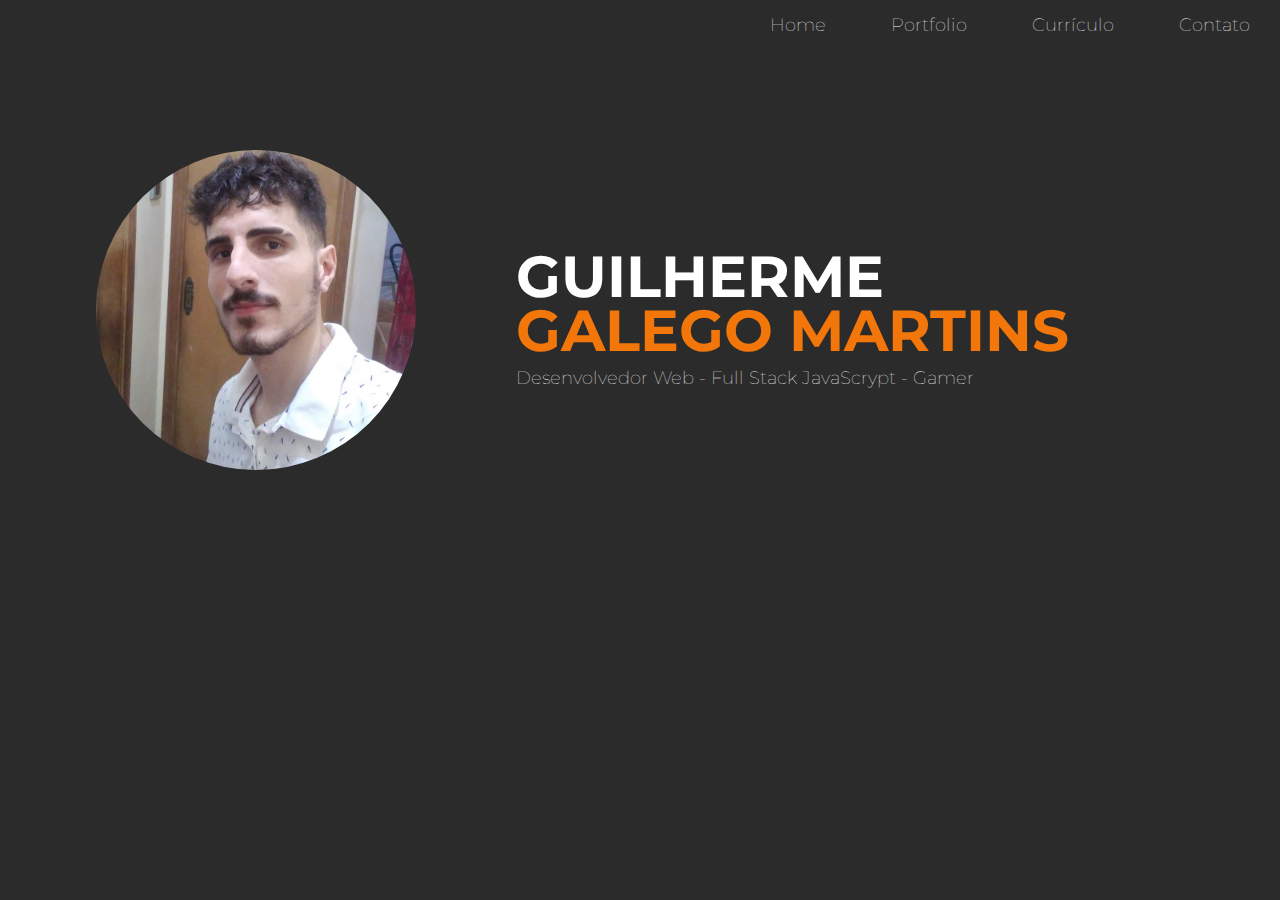
<file: index.html>
<!DOCTYPE html>

<html lang="pt-br">

<head>
	<title>Guilherme Galego Martins - Portfolio Online</title>

	<meta charset="utf-8">
	<meta name="viewport" content="width=device-width, initial-scale=1.0">
	<link rel="stylesheet" href="css/styles.css">
	<link href="https://fonts.googleapis.com/css2?family=Montserrat:wght@100;400&display=swap" rel="stylesheet">
	<script type="text/javascript" src=" js/scripts.js"></script>

</head>


<body>

	<div id="navigation" class="navigation">

		<ul>
			<li> <a href="index.html"> Home </a> </li>
			<li> <a href="portfolio.html"> Portfolio </a> </li>
			<li> <a href="curriculo.html"> Currículo </a> </li>
			<li> <a href="contato.html"> Contato </a> </li>
			<li id="threeline-icon" class="threeline-icon" onclick="openNav()">&#9776;</li>
		</ul>

	</div>

	<div class="capa">

		<div class="profile-pic">
			<img src="img/gui-profile.jpg" alt="Foto de Guilherme">
		</div>

		<div class="profile-title">
			<h1>Guilherme <span> Galego Martins </span> </h1>
			<h2>Desenvolvedor Web - Full Stack JavaScrypt - Gamer</h2>
		</div>

	</div>




</body>

</html>
</file>
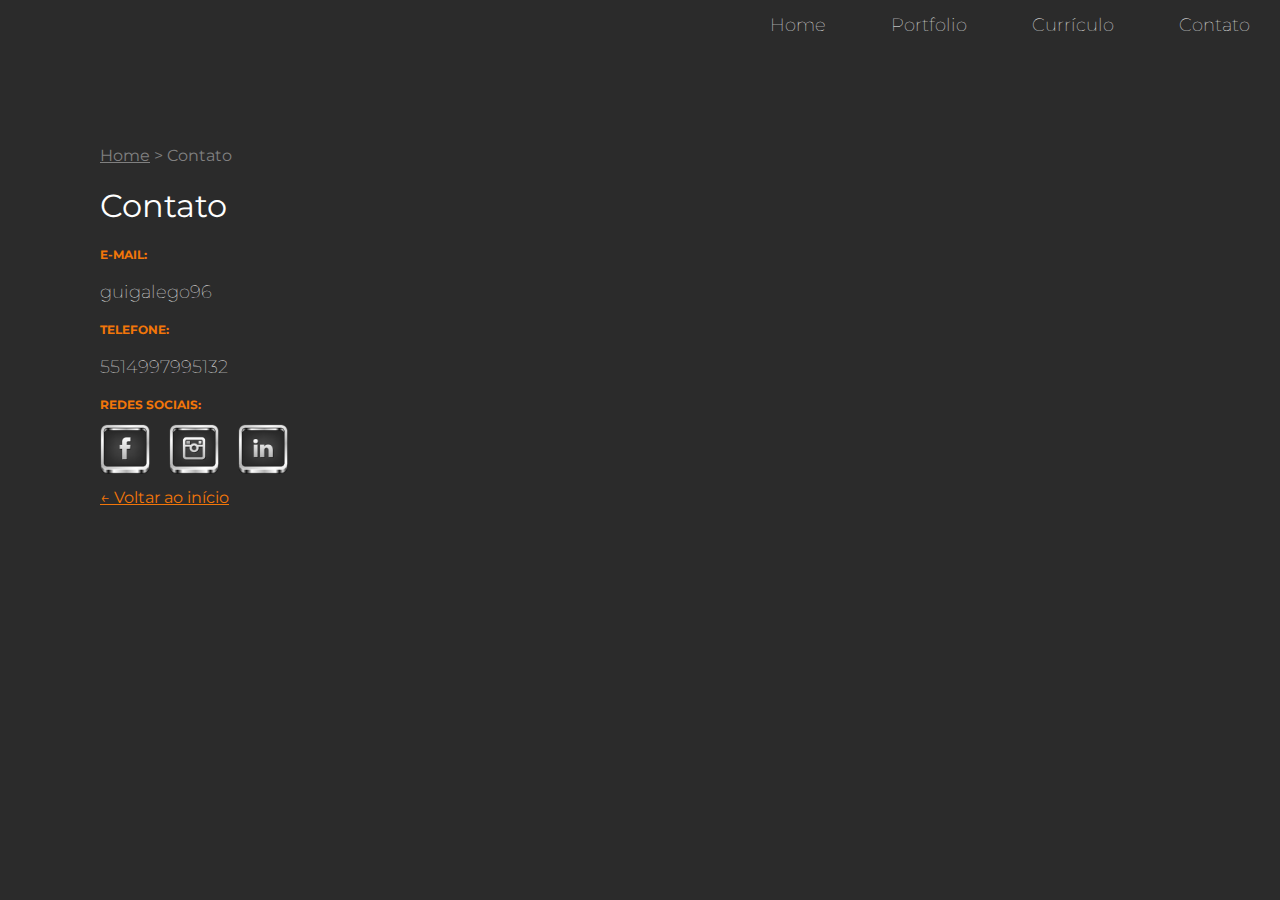
<file: contato.html>
<!DOCTYPE html>

<html lang="pt-br">

<head>
	<title>Contato - Guilherme Galego Martins</title>

	<meta charset="utf-8">
	<link rel="stylesheet" href="css/styles.css">
	<link href="https://fonts.googleapis.com/css2?family=Montserrat:wght@100;400&display=swap" rel="stylesheet">
	<script type="text/javascript" src=" js/scripts.js"></script>

</head>


<body>

	<div id="navigation" class="navigation">

		<ul>
			<li> <a href="index.html"> Home </a> </li>
			<li> <a href="portfolio.html"> Portfolio </a> </li>
			<li> <a href="curriculo.html"> Currículo </a> </li>
			<li> <a href="contato.html"> Contato </a> </li>
			<li id="threeline-icon" class="threeline-icon" onclick="openNav()">&#9776;</li>
		</ul>

	</div>


	<div class="main">


		<ul class="caminho">
			<li> <a href="index.html"> Home </a> </li>
			<li>></li>
			<li>Contato</li>
		</ul>

		<h1>Contato</h1>


		<h3>E-mail:</h3>
		<p>guigalego96</p>

		<h3>Telefone:</h3>
		<p>5514997995132</p>

		<h3>Redes Sociais:</h3>

		<a href="https://www.facebook.com/guilherme.galegomartins/" target="_blank"><img class="social-img" src="img/facebook.png" alt="Link para o Facebook"></a>
		<a href="https://www.instagram.com/guigalego96/" target="_blank"><img class="social-img" src="img/instagram.png" alt="Link para o Instagram"></a>
		<a href="#" target="_blank"><img class="social-img" src="img/linkedin.png" alt="Link para o Linkedin"></a>
		<br>

		<a class="back-link" href="index.html">&larr; Voltar ao início<a>

	</div>



</body>

</html>
</file>
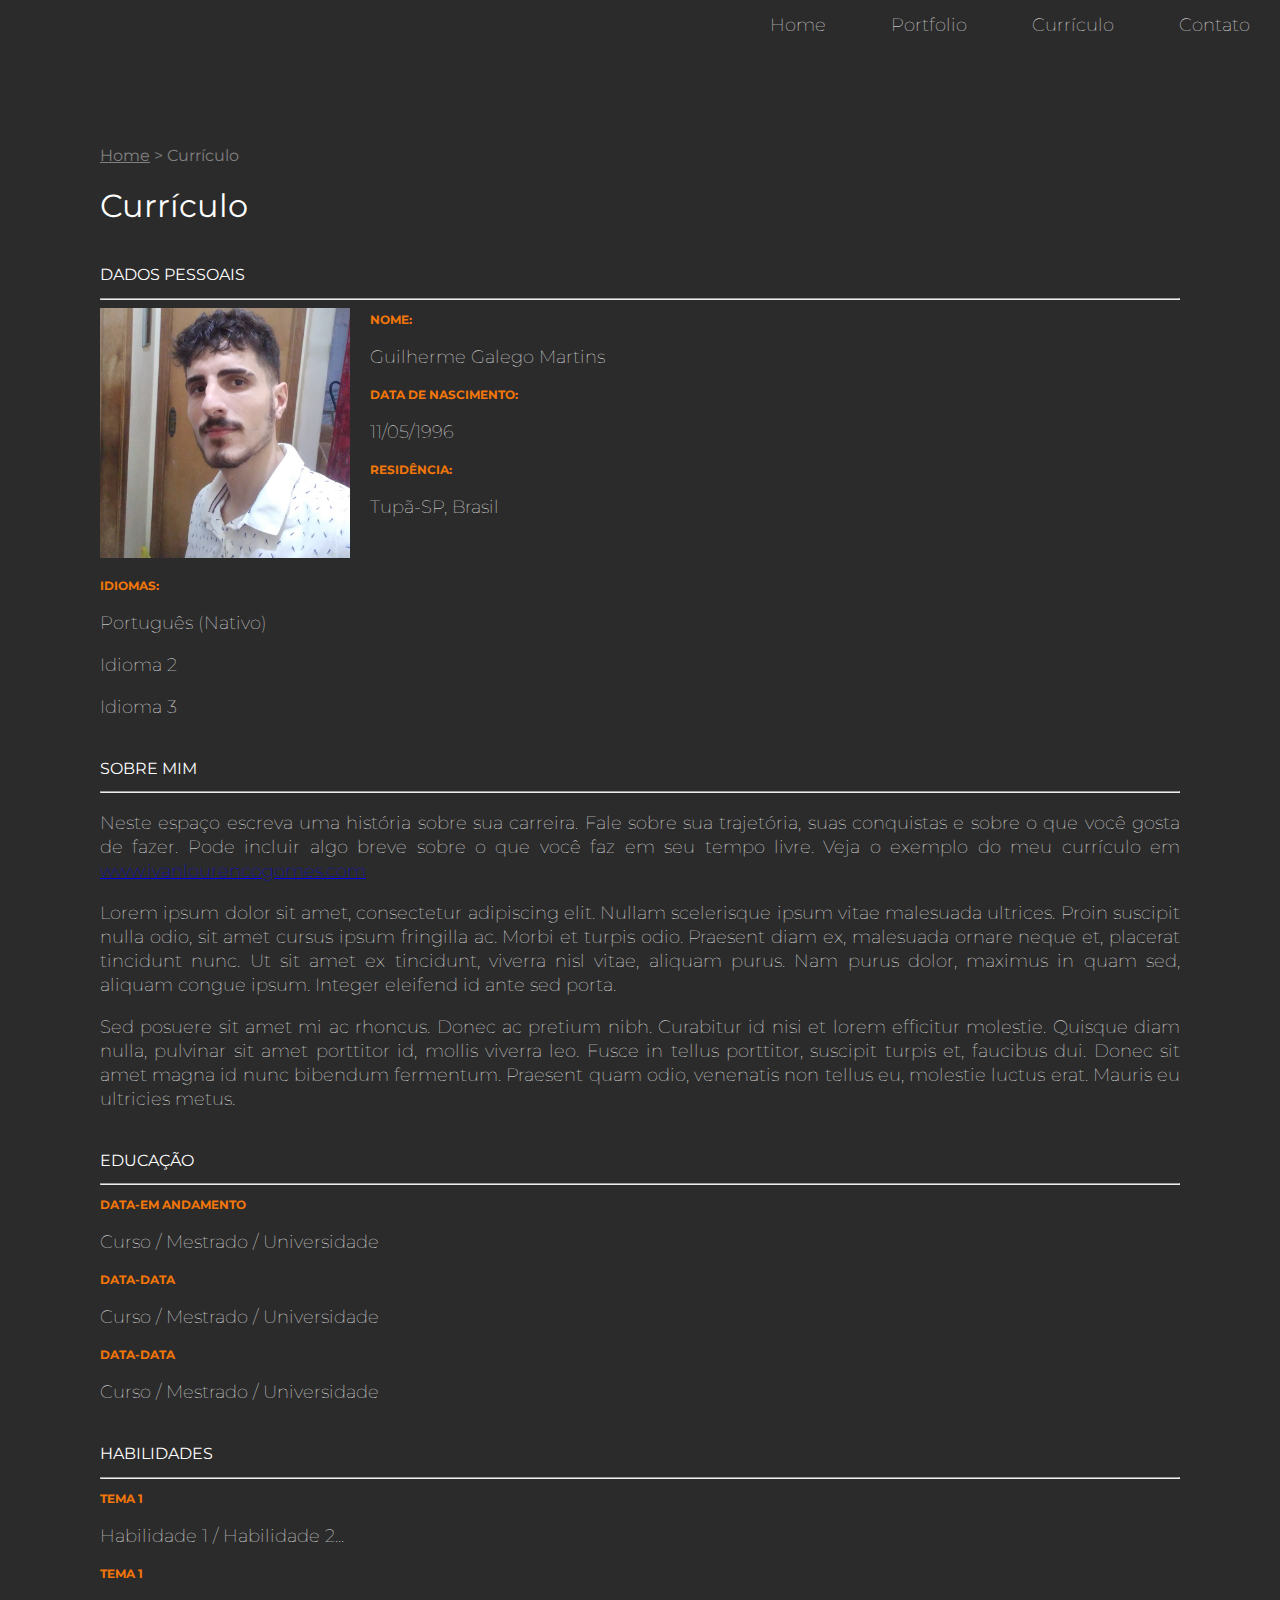
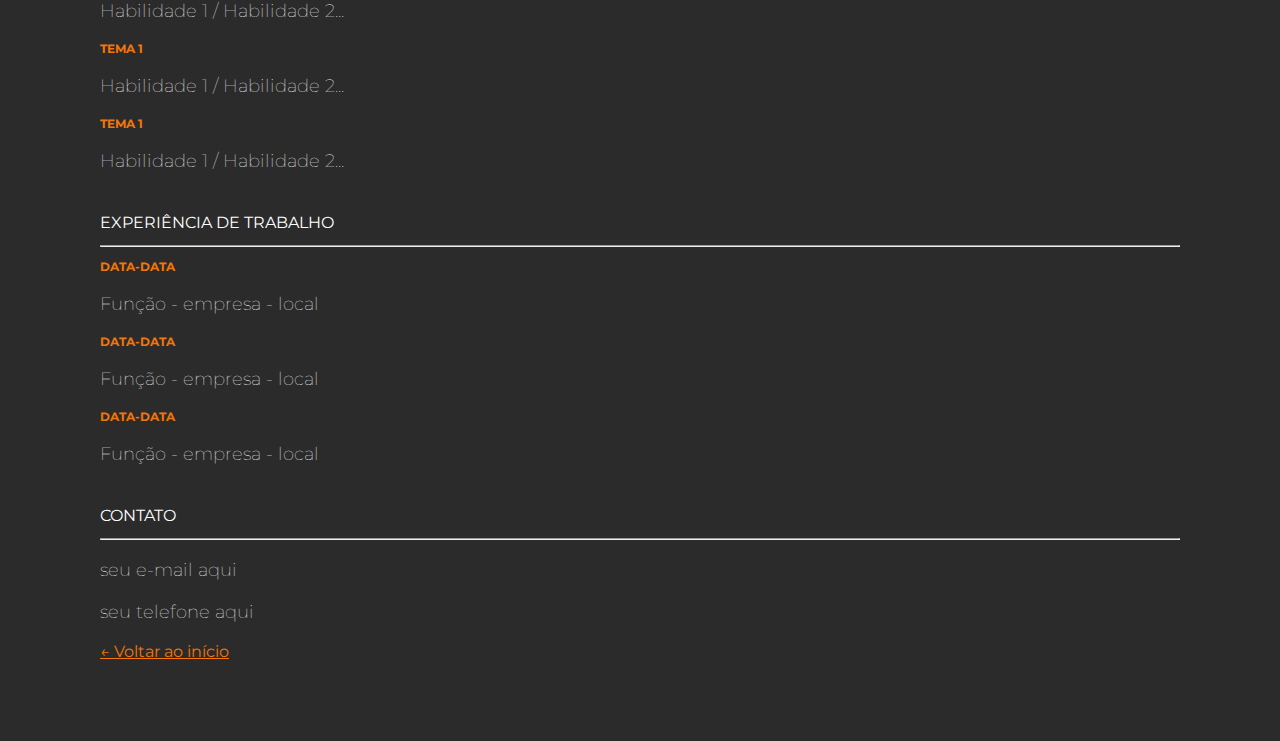
<file: curriculo.html>
<!DOCTYPE html>

<html lang="pt-br">

<head>
	<title>Currículo - Guilherme Galego Martins</title>

	<meta charset="utf-8">
	<link rel="stylesheet" href="css/styles.css">
	<link href="https://fonts.googleapis.com/css2?family=Montserrat:wght@100;400&display=swap" rel="stylesheet">
	<script type="text/javascript" src=" js/scripts.js"></script>

</head>


<body>

	<div id="navigation" class="navigation">

		<ul>
			<li> <a href="index.html"> Home </a> </li>
			<li> <a href="portfolio.html"> Portfolio </a> </li>
			<li> <a href="curriculo.html"> Currículo </a> </li>
			<li> <a href="contato.html"> Contato </a> </li>
			<li id="threeline-icon" class="threeline-icon" onclick="openNav()">&#9776;</li>
		</ul>

	</div>



	<div class="main">

		<ul class="caminho">
			<li> <a href="index.html"> Home </a> </li>
			<li>></li>
			<li>Currículo</li>
		</ul>

		<h1>Currículo</h1>


		<h2>Dados Pessoais</h2>
		<hr>
		<img class="curriculo-pic" src="img/gui-profile.jpg" alt="Foto de Guilherme">

		<h3>Nome:</h3>

		<p>Guilherme Galego Martins</p>

		<h3>Data de Nascimento:</h3>

		<p>11/05/1996</p>

		<h3>Residência:</h3>

		<p>Tupã-SP, Brasil</p>

		<h3 style="clear: left;">Idiomas:</h3>

		<p>Português (Nativo)</p>
		<p>Idioma 2</p>
		<p>Idioma 3</p>


		<h2>Sobre Mim</h2>
		<hr>

		<p>Neste espaço escreva uma história sobre sua carreira. Fale sobre sua trajetória, suas conquistas e sobre o que você gosta de fazer. Pode incluir algo breve sobre o que você faz em seu tempo livre. Veja o exemplo do meu currículo em <a href="http://www.ivanlourencogomes.com" target="_blank">www.ivanlourencogomes.com</a></p>

		<p>Lorem ipsum dolor sit amet, consectetur adipiscing elit. Nullam scelerisque ipsum vitae malesuada ultrices. Proin suscipit nulla odio, sit amet cursus ipsum fringilla ac. Morbi et turpis odio. Praesent diam ex, malesuada ornare neque et, placerat tincidunt nunc. Ut sit amet ex tincidunt, viverra nisl vitae, aliquam purus. Nam purus dolor, maximus in quam sed, aliquam congue ipsum. Integer eleifend id ante sed porta.</p>

		<p>Sed posuere sit amet mi ac rhoncus. Donec ac pretium nibh. Curabitur id nisi et lorem efficitur molestie. Quisque diam nulla, pulvinar sit amet porttitor id, mollis viverra leo. Fusce in tellus porttitor, suscipit turpis et, faucibus dui. Donec sit amet magna id nunc bibendum fermentum. Praesent quam odio, venenatis non tellus eu, molestie luctus erat. Mauris eu ultricies metus.</p>


		<h2>Educação</h2>
		<hr>

		<h3>data-Em andamento</h3>

		<p>Curso / Mestrado / Universidade</p>

		<h3>data-data</h3>

		<p>Curso / Mestrado / Universidade</p>

		<h3>data-data</h3>

		<p>Curso / Mestrado / Universidade</p>


		<h2>Habilidades</h2>
		<hr>

		<h3>Tema 1</h3>

		<p>Habilidade 1 / Habilidade 2...</p>

		<h3>Tema 1</h3>

		<p>Habilidade 1 / Habilidade 2...</p>

		<h3>Tema 1</h3>

		<p>Habilidade 1 / Habilidade 2...</p>

		<h3>Tema 1</h3>

		<p>Habilidade 1 / Habilidade 2...</p>


		<h2>Experiência de Trabalho</h2>
		<hr>

		<h3>data-data</h3>

		<p>Função - empresa - local</p>

		<h3>data-data</h3>

		<p>Função - empresa - local</p>

		<h3>data-data</h3>

		<p>Função - empresa - local</p>


		<h2>Contato</h2>
		<hr>

		<p>seu e-mail aqui</p>
		<p>seu telefone aqui</p>


		<a class="back-link" href="index.html">&larr; Voltar ao início<a>



	</div>



</body>

</html>
</file>
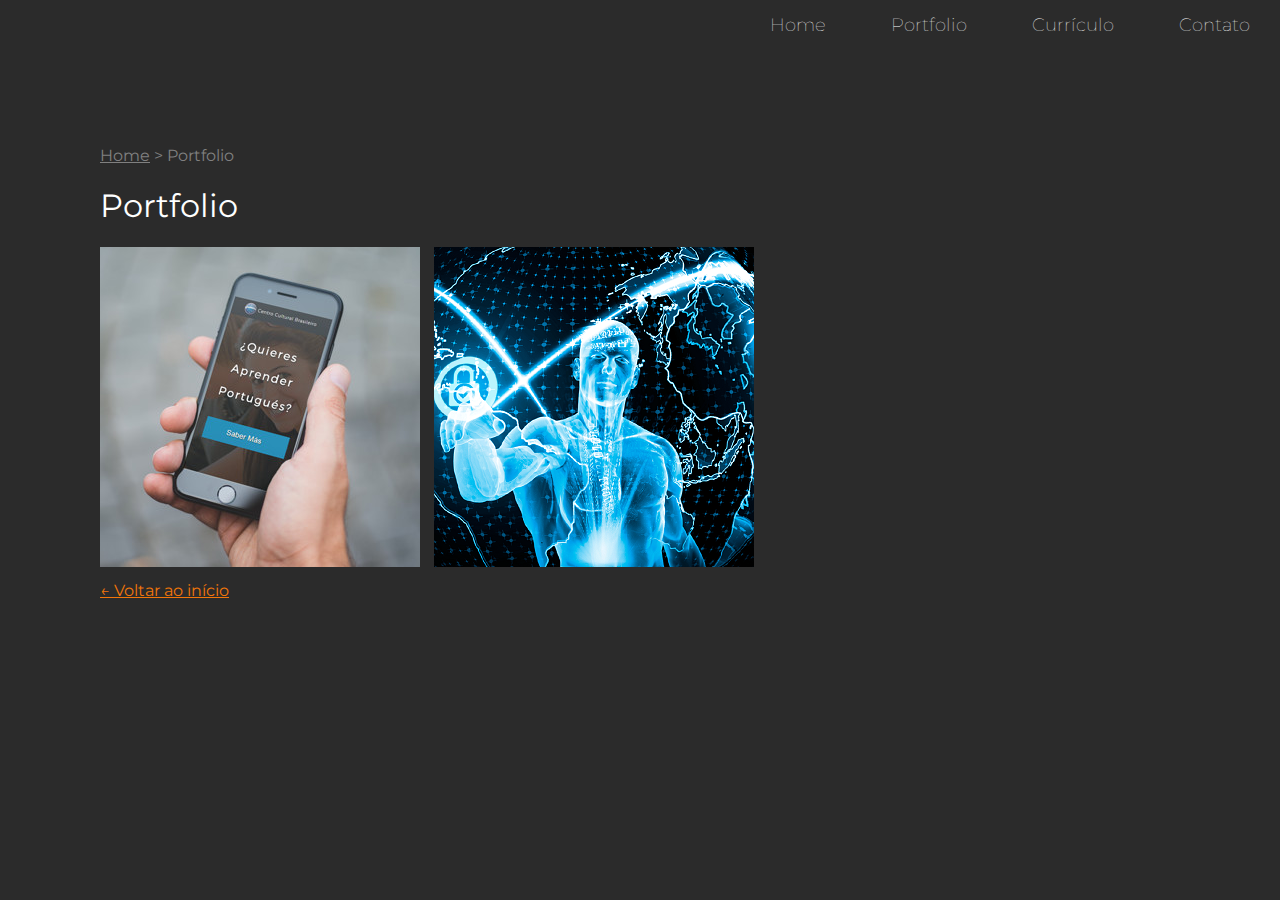
<file: portfolio.html>
<!DOCTYPE html>

<html lang="pt-br">

<head>
	<title>Portfolio - Guilherme Galego Martins</title>

	<meta charset="utf-8">
	<link rel="stylesheet" href="css/styles.css">
	<link href="https://fonts.googleapis.com/css2?family=Montserrat:wght@100;400&display=swap" rel="stylesheet">
	<script type="text/javascript" src=" js/scripts.js"></script>

</head>


<body>

	<div id="navigation" class="navigation">

		<ul>
			<li> <a href="index.html"> Home </a> </li>
			<li> <a href="portfolio.html"> Portfolio </a> </li>
			<li> <a href="curriculo.html"> Currículo </a> </li>
			<li> <a href="contato.html"> Contato </a> </li>
			<li id="threeline-icon" class="threeline-icon" onclick="openNav()">&#9776;</li>
		</ul>

	</div>



	<div class="main">


		<ul class="caminho">
			<li> <a href="index.html"> Home </a> </li>
			<li>></li>
			<li>Portfolio</li>
		</ul>

		<h1>Portfolio</h1>


		<div style="background-image: url('img/ccb.jpg');" class="miniatura">
			<a href="webdesign-ccb.html">
				<div class="blackbox">
					<div class="blackbox-text">
						<h1>Centro cultural brasileiro</h1>
						<h2>Web design</h2>
					</div>
				</div>
			</a>
		</div>



		<div style="background-image: url('img/psp1.png');" class="miniatura">
			<a href="webdesign-psp.html">
				<div class="blackbox">
					<div class="blackbox-text">
						<h1>Pacific Star</h1>
						<h2>Web design</h2>

					</div>
				</div>
			</a>
		</div>



		<br>

		<a class="back-link" href="index.html">&larr; Voltar ao início<a>

	</div>



</body>

</html>
</file>
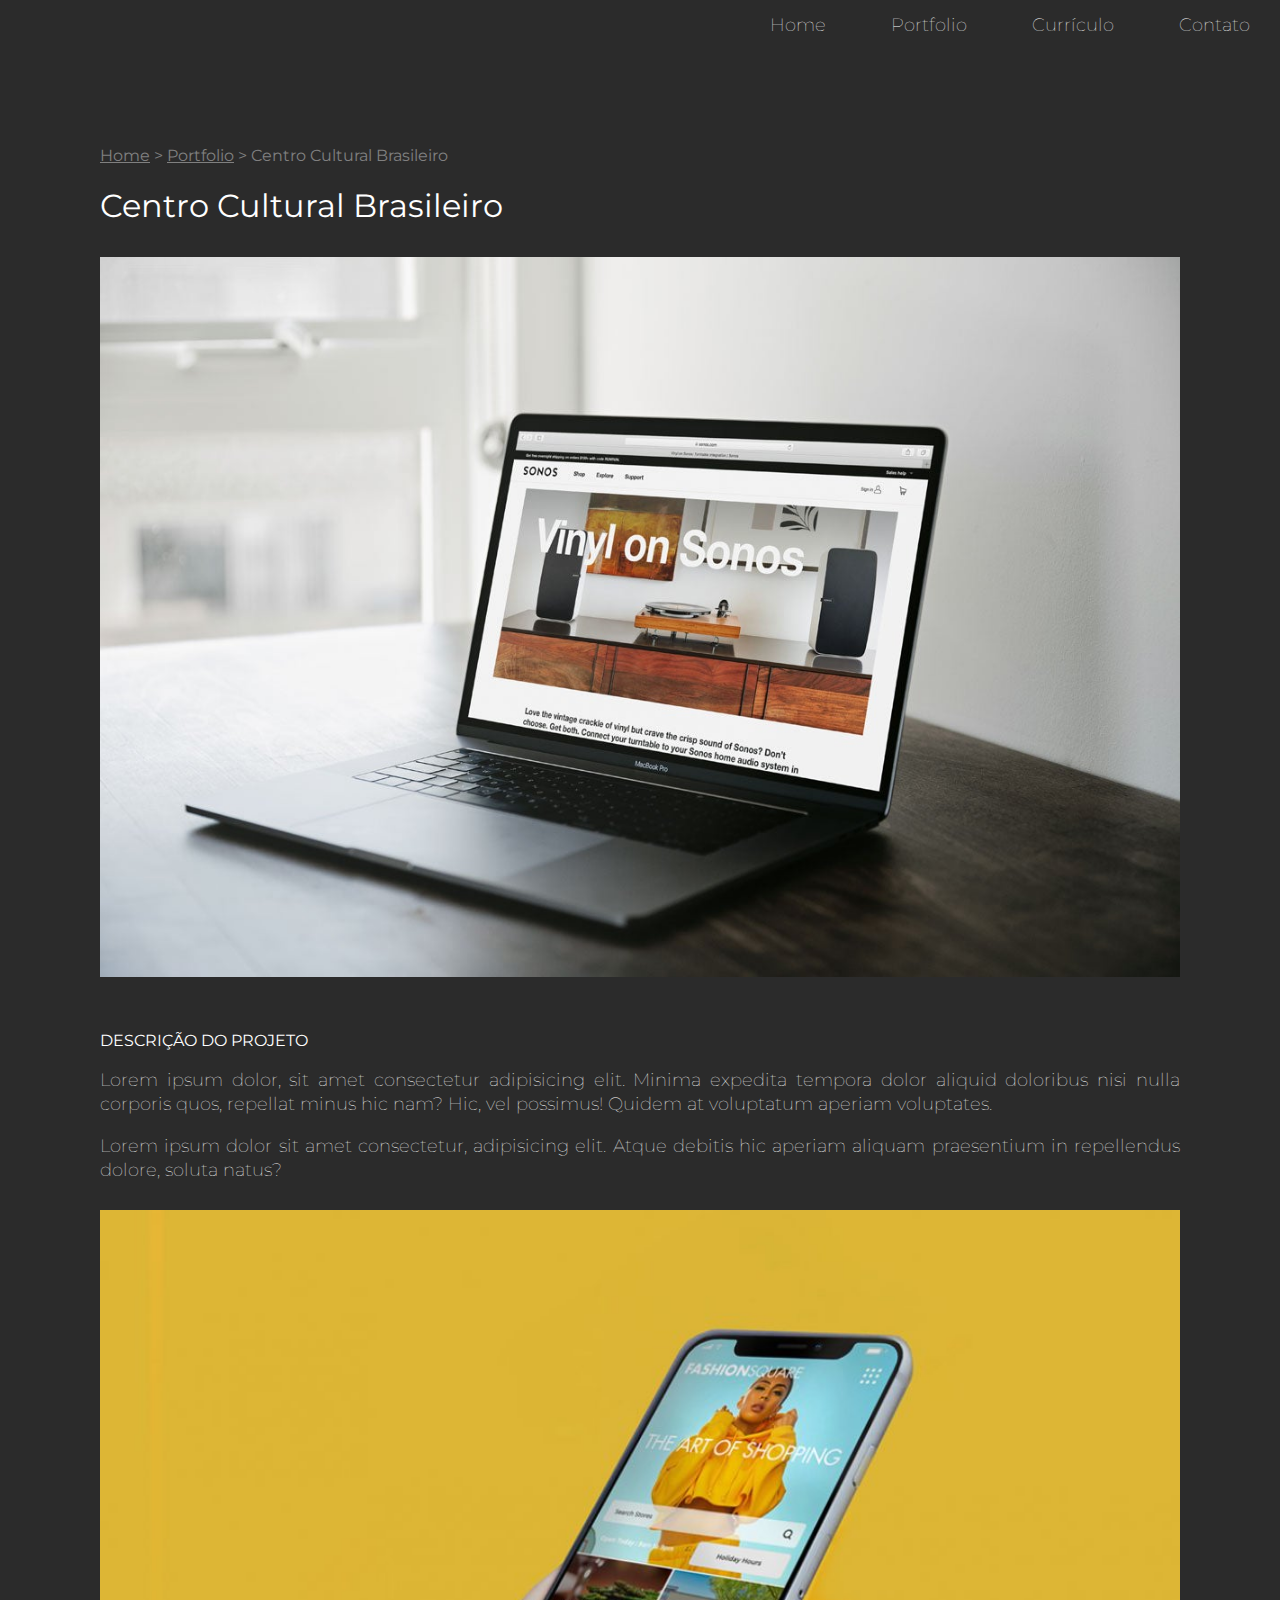
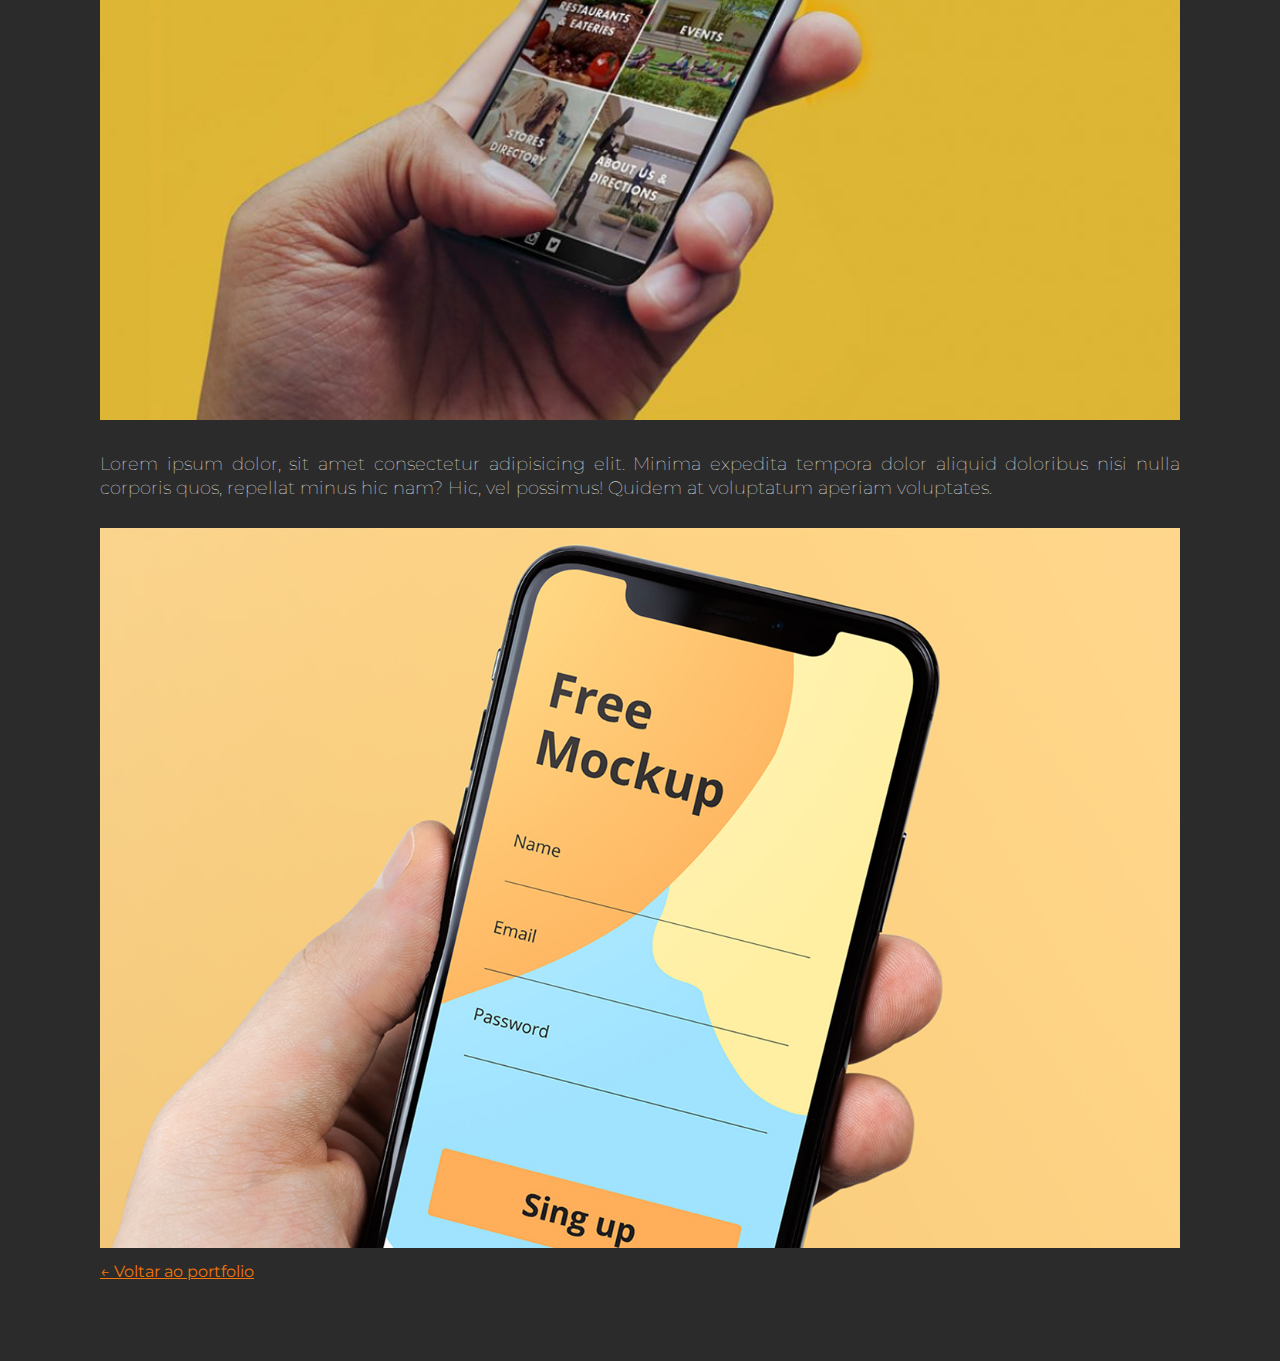
<file: webdesign-ccb.html>
<!DOCTYPE html>

<html lang="pt-br">

<head>
	<title>Trabalhos webdesign - Centro Cultural Brasileiro</title>

	<meta charset="utf-8">
	<link rel="stylesheet" href="css/styles.css">
	<link href="https://fonts.googleapis.com/css2?family=Montserrat:wght@100;400&display=swap" rel="stylesheet">
	<script type="text/javascript" src=" js/scripts.js"></script>


</head>


<body>

	<div id="navigation" class="navigation">

		<ul>
			<li> <a href="index.html"> Home </a> </li>
			<li> <a href="portfolio.html"> Portfolio </a> </li>
			<li> <a href="curriculo.html"> Currículo </a> </li>
			<li> <a href="contato.html"> Contato </a> </li>
			<li id="threeline-icon" class="threeline-icon" onclick="openNav()">&#9776;</li>
		</ul>

	</div>



	<div class="main">


		<ul class="caminho">
			<li> <a href="index.html"> Home </a> </li>
			<li>></li>
			<li> <a href="portfolio.html"> Portfolio </a> </li>
			<li>></li>
			<li>Centro Cultural Brasileiro</li>
		</ul>

		<h1>Centro Cultural Brasileiro</h1>

		<img class="fotos-trabalhos" src="img/trabalhos/ccb1.jpg" alt="Site CCB">

		<h2>Descrição do projeto</h2>

		<p> Lorem ipsum dolor, sit amet consectetur adipisicing elit. Minima expedita tempora dolor aliquid doloribus nisi nulla corporis quos, repellat minus hic nam? Hic, vel possimus! Quidem at voluptatum aperiam voluptates. </p>

		<p> Lorem ipsum dolor sit amet consectetur, adipisicing elit. Atque debitis hic aperiam aliquam praesentium in repellendus dolore, soluta natus? </p>

		<img class="fotos-trabalhos" src="img/trabalhos/ccb2.jpg" alt="Site CCB">

		<p> Lorem ipsum dolor, sit amet consectetur adipisicing elit. Minima expedita tempora dolor aliquid doloribus nisi nulla corporis quos, repellat minus hic nam? Hic, vel possimus! Quidem at voluptatum aperiam voluptates. </p>

		<img class="fotos-trabalhos" src="img/trabalhos/ccb3.jpg" alt="Site CCB">






		<br>

		<a class="back-link" href="portfolio.html">&larr; Voltar ao portfolio<a>


	</div>



</body>

</html>
</file>
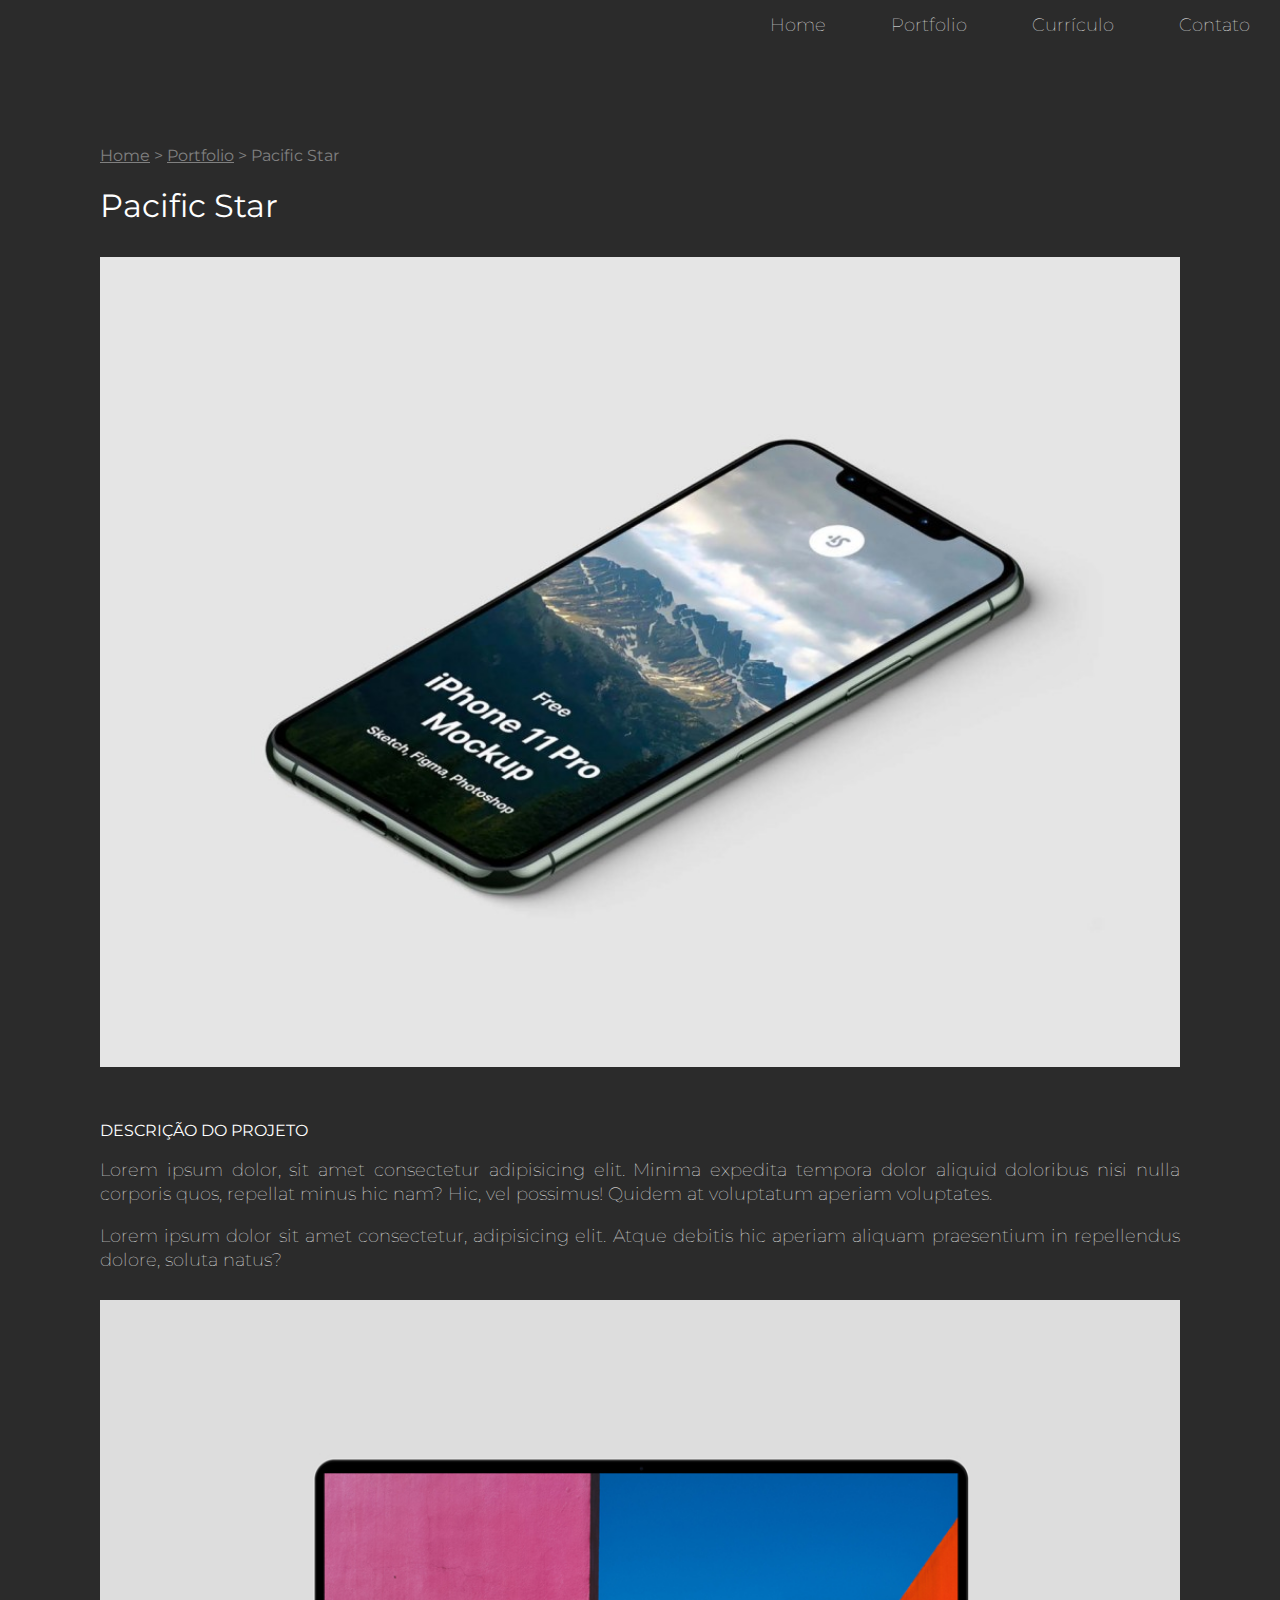
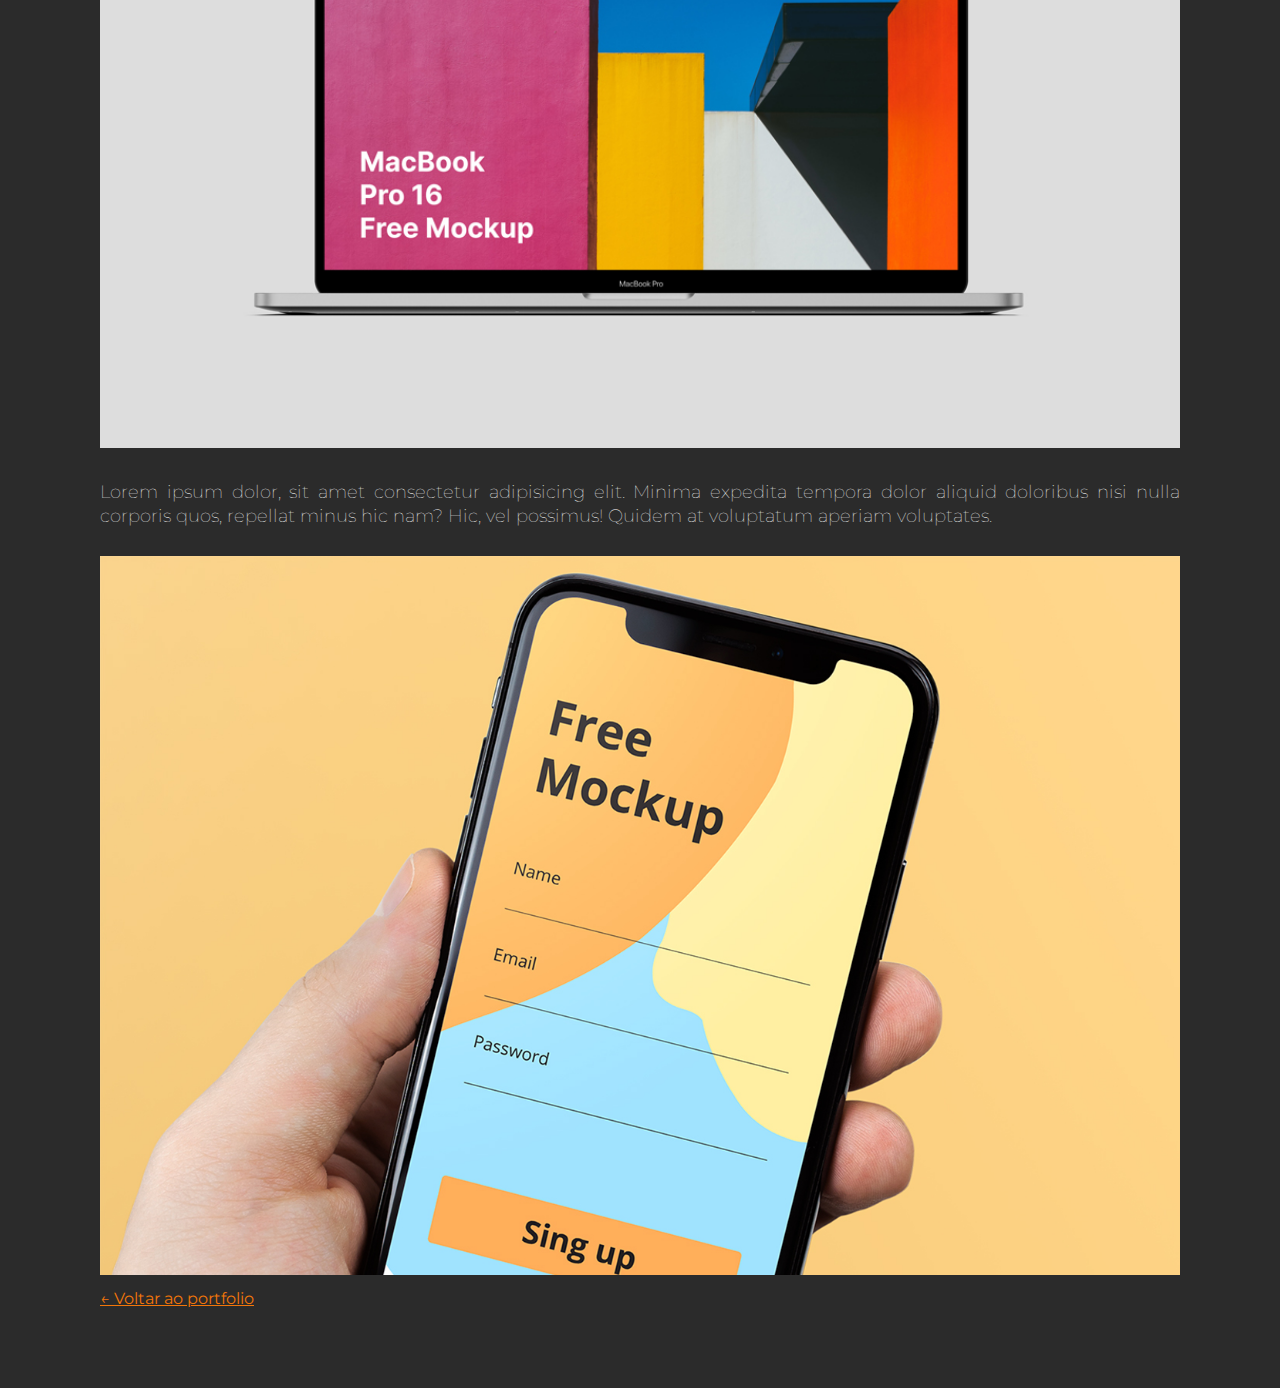
<file: webdesign-psp.html>
<!DOCTYPE html>

<html lang="pt-br">

<head>
	<title>Trabalhos webdesign - Pacific Star</title>

	<meta charset="utf-8">
	<link rel="stylesheet" href="css/styles.css">
	<link href="https://fonts.googleapis.com/css2?family=Montserrat:wght@100;400&display=swap" rel="stylesheet">
	<script type="text/javascript" src=" js/scripts.js"></script>


</head>


<body>

	<div id="navigation" class="navigation">

		<ul>
			<li> <a href="index.html"> Home </a> </li>
			<li> <a href="portfolio.html"> Portfolio </a> </li>
			<li> <a href="curriculo.html"> Currículo </a> </li>
			<li> <a href="contato.html"> Contato </a> </li>
			<li id="threeline-icon" class="threeline-icon" onclick="openNav()">&#9776;</li>
		</ul>

	</div>



	<div class="main">


		<ul class="caminho">
			<li> <a href="index.html"> Home </a> </li>
			<li>></li>
			<li> <a href="portfolio.html"> Portfolio </a> </li>
			<li>></li>
			<li>Pacific Star</li>
		</ul>

		<h1>Pacific Star</h1>

		<img class="fotos-trabalhos" src="img/trabalhos/psp1.jpg" alt="Site CCB">

		<h2>Descrição do projeto</h2>

		<p> Lorem ipsum dolor, sit amet consectetur adipisicing elit. Minima expedita tempora dolor aliquid doloribus nisi nulla corporis quos, repellat minus hic nam? Hic, vel possimus! Quidem at voluptatum aperiam voluptates. </p>

		<p> Lorem ipsum dolor sit amet consectetur, adipisicing elit. Atque debitis hic aperiam aliquam praesentium in repellendus dolore, soluta natus? </p>

		<img class="fotos-trabalhos" src="img/trabalhos/psp2.jpg" alt="Site CCB">

		<p> Lorem ipsum dolor, sit amet consectetur adipisicing elit. Minima expedita tempora dolor aliquid doloribus nisi nulla corporis quos, repellat minus hic nam? Hic, vel possimus! Quidem at voluptatum aperiam voluptates. </p>

		<img class="fotos-trabalhos" src="img/trabalhos/ccb3.jpg" alt="Site CCB">






		<br>

		<a class="back-link" href="portfolio.html">&larr; Voltar ao portfolio<a>


	</div>



</body>

</html>
</file>
<file: css/styles.css>
html,
body {
  margin: 0;
  padding: 0;
}
body {
  background-color: #2b2b2b;
  font-family: "Montserrat", sans-serif;
}

.navigation {
  color: white;
  height: 50px;
  background-color: #2b2b2b;
  font-size: 18px;

  animation-name: navegacao;
  animation-duration: 4s;
}

.navigation ul {
  list-style: none;
  padding: 0;
  margin-top: 0;
  text-align: right;
  height: 50px;
}

.navigation li {
  display: inline-block;
  padding: 0px 30px 0px 30px;
  line-height: 50px;
  font-weight: 100;
}

.navigation a {
  text-decoration: none;
  color: white;
}

.navigation a:hover {
  color: #f27609;
}

.navigation li.threeline-icon {
  display: none;
}

.navigation li.threeline-icon:hover {
  color: #f27609;
  cursor: pointer;
}

.capa {
  color: white;
}

.capa div {
  display: inline-block;
  height: 650px;
}

.capa span {
  color: #f27609;
  display: block;
}

.profile-pic {
  width: 40%;
  text-align: center;

  animation-name: profile-capa;
  animation-duration: 5s;
}

.profile-title {
  vertical-align: top;
  width: 59%;

  animation-name: titulo-capa;
  animation-duration: 5s;
}

.profile-pic img {
  width: 320px;
  border-radius: 320px;
  margin-top: 100px;
}

.profile-title h1 {
  font-size: 58px;
  margin-top: 200px;
  line-height: 54px;
  text-transform: uppercase;
}

.profile-title h2 {
  font-size: 18px;
  margin-top: -30px;
  font-weight: 100;
}

.main {
  padding: 80px 100px 80px 100px;

  animation-name: conteudo;
  animation-duration: 2s;
}

.curriculo-pic {
  float: left;
  width: 250px;
  margin-right: 20px;
  margin-bottom: 20px;
}

.main h1 {
  color: white;
  font-weight: normal;
}

.main h2 {
  color: white;
  font-size: 16px;
  text-transform: uppercase;
  font-weight: normal;
  margin-top: 40px;
}

.main h3 {
  color: #f27609;
  font-size: 12px;
  text-transform: uppercase;
}

.main p {
  color: white;
  font-size: 18px;
  font-weight: 100;
  line-height: 24px;
  text-align: justify;
}

.caminho {
  list-style: none;
  padding-left: 0;
  color: grey;
}

.caminho li {
  display: inline-block;
}

.caminho a {
  color: grey;
}

.social-img {
  width: 50px;
  margin-right: 15px;
  margin-bottom: 10px;
}

.miniatura {
  width: 320px;
  height: 320px;
  display: inline-block;
  margin-right: 10px;
  margin-bottom: 10px;
  background-size: contain;
  overflow: hidden;
}

.miniatura a {
  text-decoration: none;
}

.blackbox {
  width: 100%;
  height: 100%;
  background-color: black;
  opacity: 0;
  padding-top: 120px;
  transition: 1s;
}

.blackbox:hover {
  opacity: 0.8;
  transition: 1s;
}

.blackbox-text {
  text-align: center;
}

.blackbox-text h1 {
  font-size: 16px;
  color: #f27609;
  text-transform: uppercase;
  margin-top: 0;
}

.blackbox-text h2 {
  text-transform: none;
  font-weight: 100;
  margin-top: 0;
}

.fotos-trabalhos {
  width: 100%;
  margin: 10px 0px 10px;
}

.back-link {
  color: #f27609;
}

@keyframes profile-capa {
  0% {
    opacity: 0;
    transform: translate(0px, 20px);
  }
  100% {
    opacity: 1;
    transform: translate(0px, 0px);
  }
}

@keyframes titulo-capa {
  0% {
    opacity: 0;
    transform: translate(0px, -20px);
  }
  100% {
    opacity: 1;
    transform: translate(0px, 0px);
  }
}

@keyframes navegacao {
  0% {
    opacity: 0;
  }
  50% {
    opacity: 0;
  }
  100% {
    opacity: 1;
  }
}

@keyframes conteudo {
  0% {
    transform: translate(-20px, 0px);
    opacity: 0;
  }
  100% {
    transform: translate(0px, 0px);
    opacity: 1;
  }
}

@media (max-width: 1000px) {
  .navigation li {
    display: none;
  }

  .navigation li.threeline-icon {
    display: inline-block;
  }

  .capa div {
    display: block;
    height: auto;
  }

  .profile-pic {
    width: 100%;
  }

  .profile-pic img {
    width: 250px;
    margin-top: 5px;
    max-width: 80%;
  }

  .profile-title {
    text-align: center;
    width: 100%;
    margin-top: 30px;
  }

  .profile-title h1 {
    margin-top: 0px;
    font-size: 40px;
    margin-right: 20px;
    margin-left: 20px;
  }

  .profile-title h2 {
    margin: 20px 20px 0px 20px;
  }

  .main {
    padding: 10px 5% 40px 5%;
  }

  .main p {
    text-align: left;
    line-height: 30px;
  }

  .main a {
    overflow-wrap: break-word;
    word-wrap: break-word;
  }

  .caminho li {
    font-size: 14px;
  }

  .curriculo-pic {
    float: none;
    max-width: 100%;
    margin-right: 0;
  }

  .miniatura {
    max-width: 100%;
    background-size: auto 100%;
  }

  .blackbox {
    opacity: 0.8;
  }

  .menujs {
    height: auto;
  }

  .menujs ul {
    height: auto;
    text-align: center;
    padding: 0px 15% 0px 15%;
  }

  .menujs li {
    display: block;
    border-bottom: solid grey 1px;
    width: 100%;
    padding: 0;
  }
}
</file>
